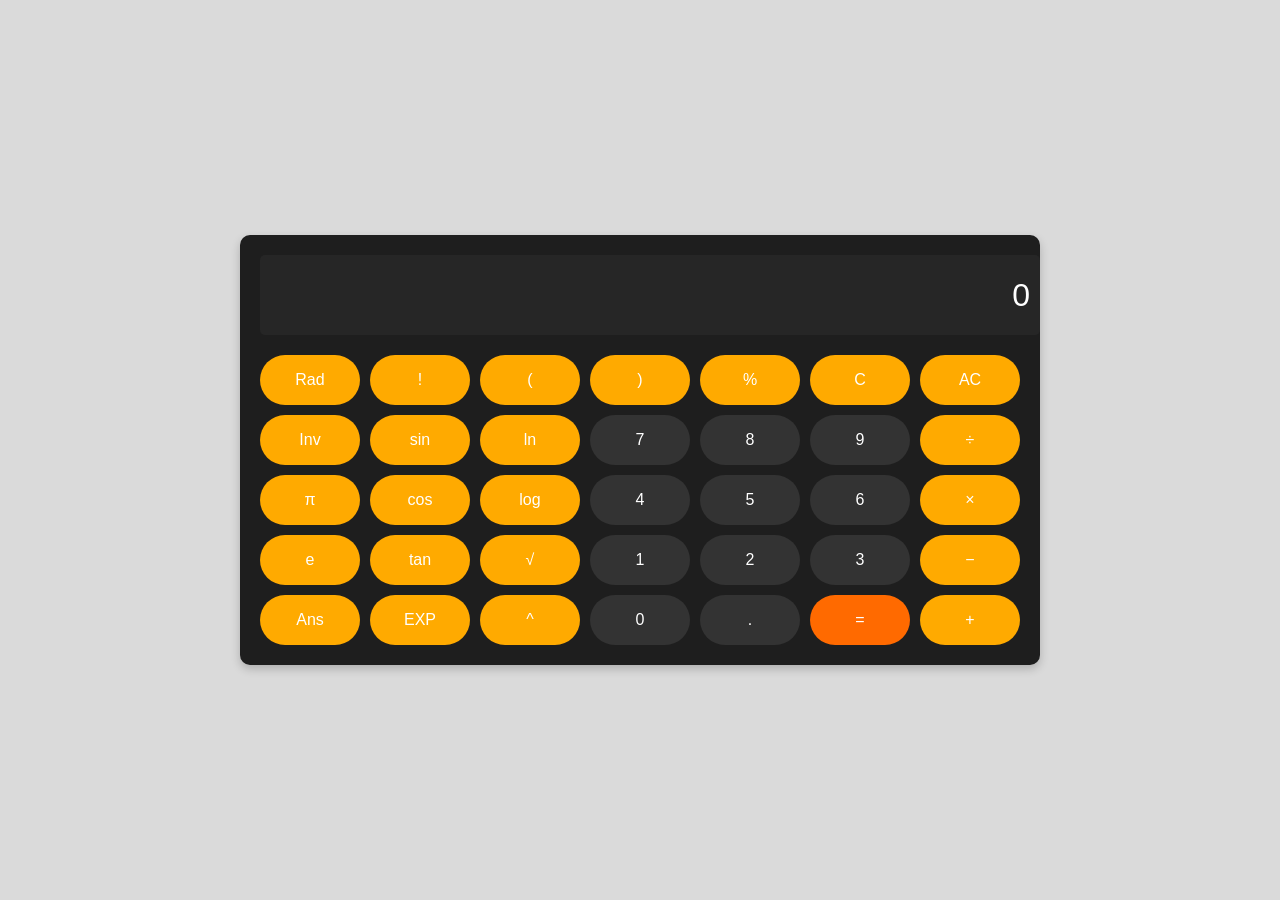
<file: javascriptProject/index.html>
<!DOCTYPE html>
<html lang="en">
<head>
  <meta charset="UTF-8">
  <meta name="viewport" content="width=device-width, initial-scale=1.0">
  <title>Scientific Calculator</title>
  <link rel="stylesheet" href="styles.css">
  <link rel="icon" href="https://img.icons8.com/color/512/apple-calculator.png" type="image/x-icon">
</head>
<body>
  <div class="calculator">
    <input type="text" id="result" class="calculator-screen" value="0" placeholder="0" disabled />
    <div class="calculator-buttons">
      <button class="button operator">Rad</button>

      <button class="button operator">!</button>
      <button class="button operator">(</button>
      <button class="button operator">)</button>
      <button class="button operator">%</button>
      <button class="button operator">C</button>
      <button class="button operator">AC</button>
      
      <button class="button operator">Inv</button>
      <button class="button operator">sin</button>
      <button class="button operator">ln</button>
      <button class="button">7</button>
      <button class="button">8</button>
      <button class="button">9</button>
      <button class="button operator">÷</button>
      
      <button class="button operator">π</button>
      <button class="button operator">cos</button>
      <button class="button operator">log</button>
      <button class="button">4</button>
      <button class="button">5</button>
      <button class="button">6</button>
      <button class="button operator">×</button>
      
      <button class="button operator">e</button>
      <button class="button operator">tan</button>
      <button class="button operator">√</button>
      <button class="button">1</button>
      <button class="button">2</button>
      <button class="button">3</button>
      <button class="button operator">−</button>
      
      <button class="button operator">Ans</button>
      <button class="button operator">EXP</button>
      <button class="button operator">^</button>
      <button class="button">0</button>
      <button class="button">.</button>
      <button class="button operator" id="equal">=</button>
      <button class="button operator">+</button>
    </div>
  </div>
  <script src="script.js"></script>
</body>
</html>
</file>
<file: javascriptProject/styles.css>
body {
  font-family: Arial, sans-serif;
  display: flex;
  justify-content: center;
  align-items: center;
  height: 100vh;
  margin: 0;
  background-color: #dadada;
}

.calculator {
  background-color: #1e1e1e;
  border-radius: 10px;
  padding: 20px;
  box-shadow: 0px 4px 10px rgba(0, 0, 0, 0.2);
}

.calculator-screen {
  width: 100%;
  height: 50px;
  height: 60px;
  border: none;
  border-radius: 5px;
  margin-bottom: 20px;
  background-color: #262626;
  color: white;
  font-size: 2em;
  text-align: right;
  padding: 10px;
}

.calculator-buttons {
  display: grid;
  grid-template-columns: repeat(7, 1fr);
  gap: 10px;
}

.button {
  height: 50px;
  width: 100px;
  border: none;
  border-radius: 25px;
  font-size: 1em;
  color: white;
  background-color: hsl(0, 0%, 20%);
  cursor: pointer;
}

.button.operator {
  background-color: hsl(40, 100%, 50%);
}

.button.button:hover {
  background-color: hsl(0, 0%, 30%);
}
.button.button.operator:hover {
  background-color: hsl(40, 100%, 70%);
}

.button:hover {
  background-color: hsl(0, 0%, 30%);
}

.button.operator {
  background-color: hsl(40, 100%, 50%);
}

.button.operator:hover {
  background-color: hsl(40, 100%, 70%);
}

#equal{
  background-color: hsl(25, 100%, 50%);
  color: white;
}
#equal:hover{
  background-color: hsl(25, 100%, 60%);
}
</file>
